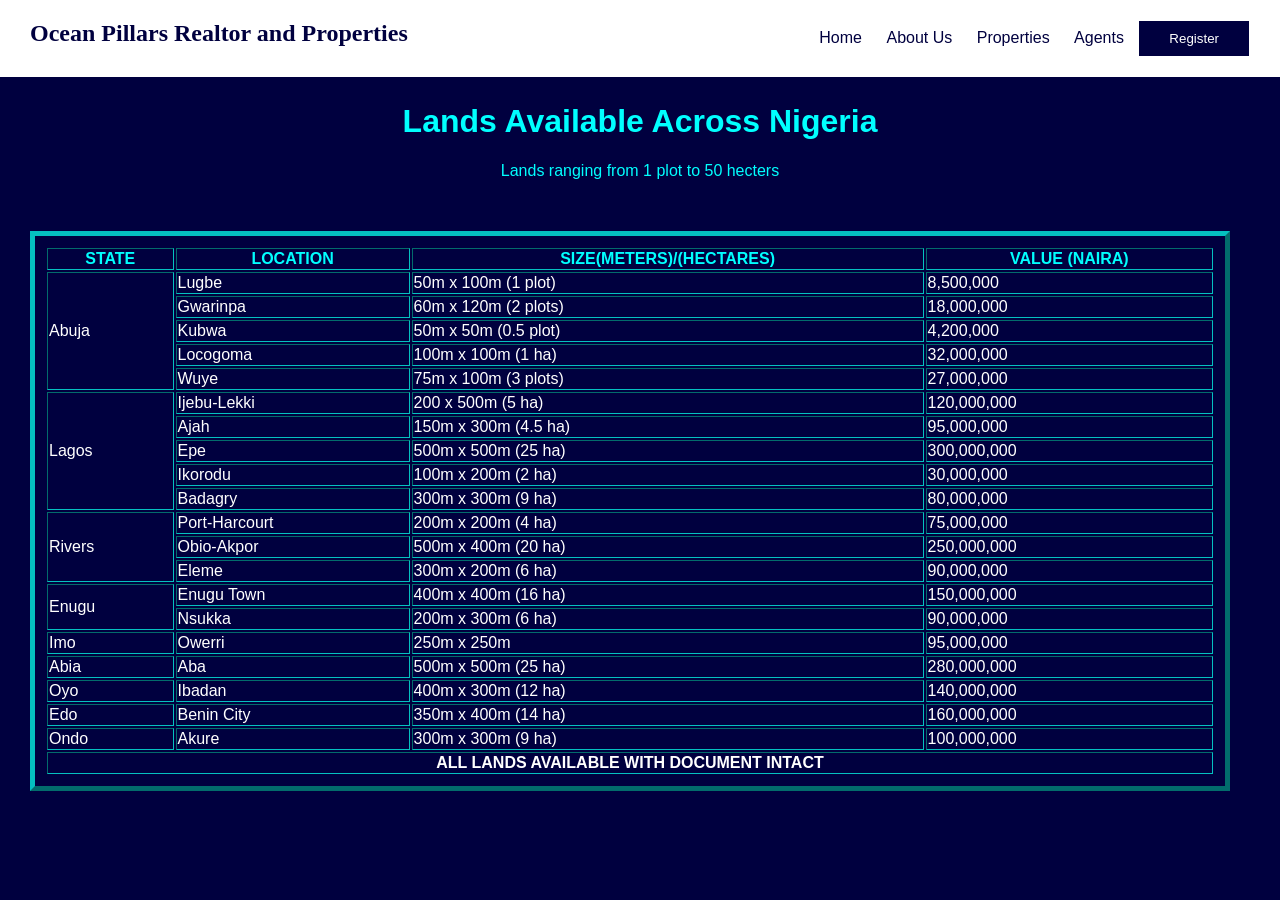
<file: lands.html>
<!DOCTYPE html>
<html lang="en">
<head>
    <meta charset="UTF-8">
    <meta name="viewport" content="width=device-width, initial-scale=1.0">
    <title>Lands - Ocean Pillars</title>
    <link rel="icon" href="images/ocean logo i.jpeg">
</head>
<body style="margin: 0; background-color: rgb(0, 0, 63); font-family: Arial, sans-serif;">
    <div style="display: flex; justify-content: space-between; padding: 20px 30px; background: white; text-align: center;">
        <h2 style="margin: 0; font-family: 'Times New Roman', Times, serif; color: rgb(0, 0, 63);">Ocean Pillars Realtor and Properties</h2>
        <div>
            <a href="index.html" style="margin: 0 10px; text-decoration: none; color: rgb(0, 0, 63);">Home</a>
            <a href="learn more.html" style="margin: 0 10px; text-decoration: none; color: rgb(0, 0, 63);">About Us</a>
            <a href="#" style="margin: 0 10px; text-decoration: none; color: rgb(0, 0, 63);">Properties</a>
            
            <a href="#" style="margin: 0 10px; text-decoration: none; color: rgb(0, 0, 63);">Agents</a>
<button style="padding: 10px 20px; border: 1px solid white; background: rgb(0, 0, 63); cursor: pointer; color: white;"><a href="register.html" style="margin: 0 10px; text-decoration: none; color: white;">Register</a></button>
        </div>
        
    </div>
        <body style="font-family: Arial; margin: 0; background-color: white">
<div style="background-color: rgb(0, 0, 63); color: aqua; padding: 5px; text-align: center;">
    <h1>Lands Available Across Nigeria</h1>
    <p style="color: aqua;">Lands ranging from 1 plot to 50 hecters</p>
</div>
<table style="border-color: rgb(5, 192, 192); padding: 10px; margin: 30px; width: 1200px; height: 500px; color: white;" border="5" >
        <thead>
            <th style="color: aqua;">STATE</th>
            <th style="color: aqua;">LOCATION</th>
            <th style="color: aqua;">SIZE(METERS)/(HECTARES)</th>
            <th style="color: aqua;">VALUE (NAIRA)</th>
            
        </thead>
        <tbody>
            <tr>
                <td rowspan="5">Abuja </td>
                <td>Lugbe </td>
                <td>50m x 100m (1 plot)</td>
                <td>8,500,000</td>
            </tr>
            <tr>
                <!-- <td>Abuja </td> -->
                <td>Gwarinpa </td>
                <td>60m x 120m (2 plots)</td>
                <td>18,000,000</td>
            </tr><tr>
                <!-- <td>Abuja </td> -->
                <td> Kubwa</td>
                <td> 50m x 50m (0.5 plot)</td>
                <td> 4,200,000</td>
            </tr><tr>
                <!-- <td> Abuja</td> -->
                <td>Locogoma</td>
                <td> 100m x 100m (1 ha)</td>
                <td > 32,000,000</td>
            </tr><tr>
                <!-- <td>Abuja </td> -->
                <td>Wuye</td>
                <td>75m x 100m (3 plots) </td>
                <td>27,000,000 </td>
            </tr><tr>
                <td rowspan="5">Lagos</td>
                <td>Ijebu-Lekki </td>
                <td>200 x 500m (5 ha) </td>
                <td>120,000,000</td>
            </tr>
            
            <tr>
                <!-- <td>Lagos</td> -->
                <td>Ajah</td>
                <td>150m x 300m (4.5 ha)</td>
                <td> 95,000,000</td>
            </tr>  
            <tr>
                <!-- <td>Lagos</td> -->
                <td> Epe</td>
                <td>500m x 500m (25 ha) </td>
                <td> 300,000,000</td>
            </tr>  
            <tr>
                <!-- <td>Lagos</td> -->
                <td> Ikorodu</td>
                <td>100m x 200m (2 ha) </td>
                <td> 30,000,000</td>
            </tr>  
            <tr>
                <!-- <td>Lagos</td> -->
                <td> Badagry</td>
                <td> 300m x 300m (9 ha) </td>
                <td> 80,000,000</td>
            </tr>  
            <tr>
                <td rowspan="3"> Rivers</td>
                <td> Port-Harcourt</td>
                <td> 200m x 200m (4 ha) </td>
                <td> 75,000,000</td>
            </tr>  
            <tr>
                <!-- <td> Sunday</td> -->
                <td> Obio-Akpor</td>
                <td> 500m x 400m (20 ha) </td>
                <td> 250,000,000</td>
            </tr>  
            <tr>
                <!-- <td> Sunday</td> -->
                <td> Eleme</td>
                <td> 300m x 200m (6 ha) </td>
                <td> 90,000,000</td>
            </tr>  
            <tr>
                <td rowspan="2"> Enugu</td>
                <td> Enugu Town</td>
                <td> 400m x 400m (16 ha) </td>
                <td> 150,000,000</td>
            </tr>  
            <tr>
                <!-- <td> ENUGU</td> -->
                <td> Nsukka</td>
                <td> 200m x 300m (6 ha) </td>
                <td> 90,000,000</td>
            </tr>  
            <tr>
                <td> Imo</td>
                <td> Owerri</td>
                <td> 250m x 250m</td>
                <td> 95,000,000</td>
            </tr>  
            <tr>
                <td> Abia</td>
                <td> Aba</td>
                <td> 500m x 500m (25 ha) </td>
                <td> 280,000,000</td>
            </tr>  
            <tr>
                <td> Oyo</td>
                <td> Ibadan</td>
                <td> 400m x 300m (12 ha) </td>
                <td> 140,000,000</td>
            </tr>  
            <tr>
                <td> Edo</td>
                <td> Benin City</td>
                <td> 350m x 400m (14 ha) </td>
                <td> 160,000,000</td>
            </tr>  
            <tr>
                <td> Ondo</td>
                <td> Akure</td>
                <td> 300m x 300m (9 ha) </td>
                <td> 100,000,000</td>
            </tr>  
            
        </tbody>
        <tfoot>
            <th colspan="4">ALL LANDS AVAILABLE WITH DOCUMENT INTACT </th>
        </tfoot>
</body>
</html>
</file>
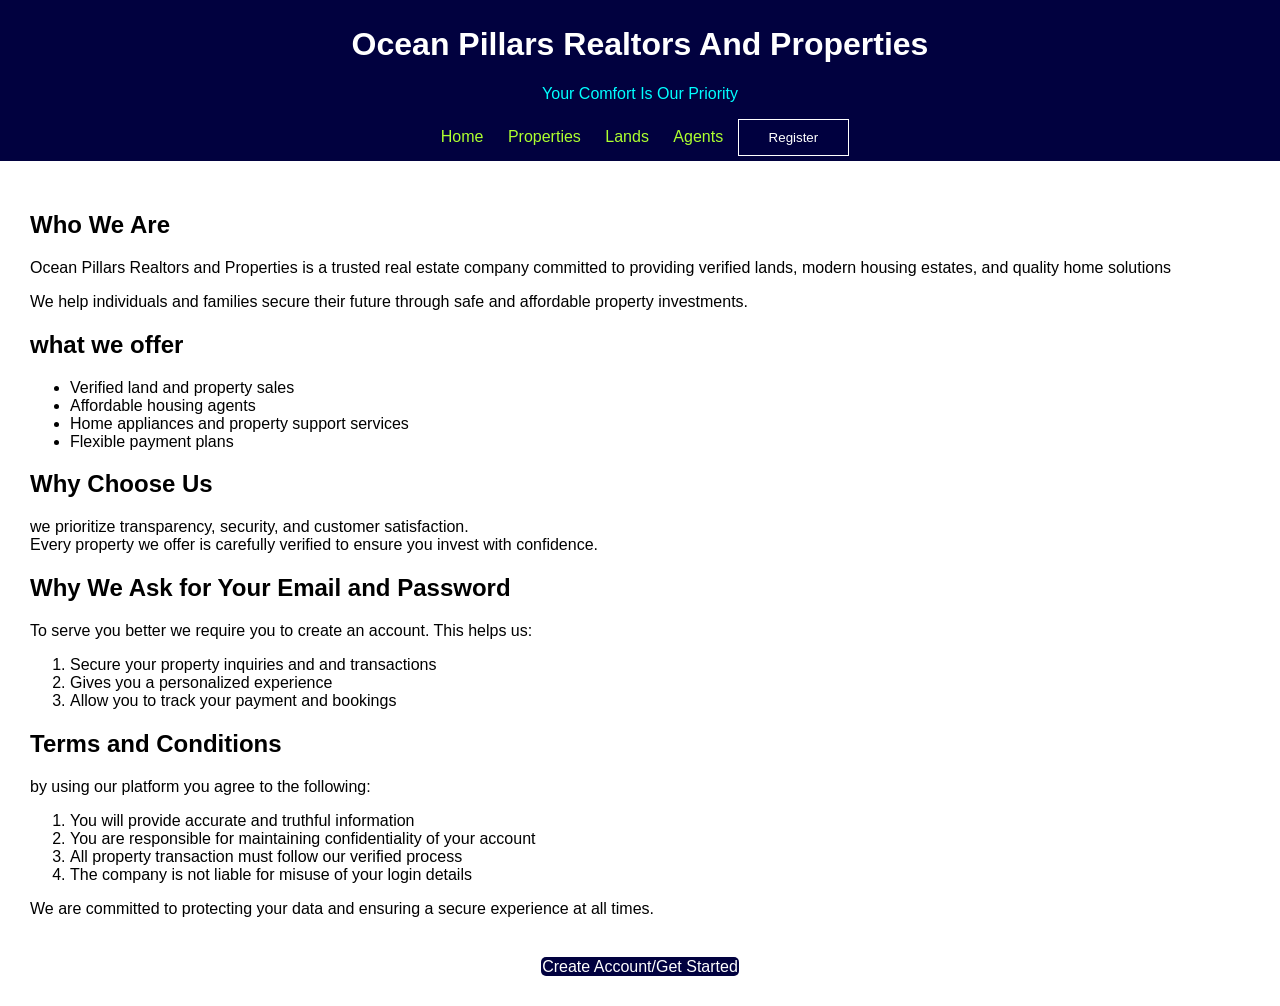
<file: learn more.html>
<!DOCTYPE html>
<html lang="en">
<head>
    <meta charset="UTF-8">
    <meta name="viewport" content="width=device-width, initial-scale=1.0">
    <title>Learn more - Ocean Pillars</title>
    <link rel="icon" href="images/ocean logo i.jpeg">
</head>
<body style="font-family: Arial; margin: 0; background-color: white">
<div style="background-color: rgb(1, 1, 63); color: white; padding: 5px; text-align: center;">
    <h1>Ocean Pillars Realtors And Properties</h1>
    <p style="color: aqua;">Your Comfort Is Our Priority</p>
    <div>
            <a href="index.html" style="margin: 0 10px; text-decoration: none; color: greenyellow;">Home</a>
            <!-- <a href="learn more.html" style="margin: 0 10px; text-decoration: none; color: greenyellow;">About Us</a> -->
            <a href="#" style="margin: 0 10px; text-decoration: none; color: greenyellow;">Properties</a>
            <a href="lands.html" style="margin: 0 10px; text-decoration: none; color: greenyellow;">Lands</a>
            
            <a href="#" style="margin: 0 10px; text-decoration: none; color: greenyellow;">Agents</a>
<button style="padding: 10px 20px; border: 1px solid white; background: rgb(0, 0, 63); cursor: pointer; color: white;"><a href="register.html" style="margin: 0 10px; text-decoration: none; color: white;">Register</a></button>
        </div>
</div>
<div style="padding: 30px;">
<h2>Who We Are</h2>
<p>Ocean Pillars Realtors and Properties is a trusted real estate company committed to providing verified lands, modern housing estates, and quality home solutions</p>
<p>We help individuals and families secure their future through safe and affordable property investments.</p>
<h2>what we offer</h2>
<ul>
    <li>Verified land and property sales</li>
    <li>Affordable housing agents</li>
    <li>Home appliances and property support services</li>
    <li>Flexible payment plans</li>
    
</ul>
<H2>Why Choose Us</H2>
<p>we prioritize transparency, security, and customer satisfaction. <br> Every property we offer is carefully verified to ensure you invest with confidence. </p>
<h2>Why We Ask for Your Email and Password</h2>
<p>To serve you better we require you to create an account. This helps us:</p>
<ol>
    <li>Secure your property inquiries and and transactions</li>
    <li>Gives you a personalized experience</li>
    <li>Allow you to track your payment and bookings</li>
    
</ol>

<h2>Terms and Conditions</h2>
<p>by using our platform you agree to the following:</p>
<ol>
    <li>You will provide accurate and truthful information</li>
    <li>You are responsible for maintaining confidentiality of your account</li>
    <li>All property transaction must follow our verified process</li>
    <li>The company is not liable for misuse of your login details</li>
    
</ol>
<p>
    We are committed to protecting your data and ensuring a secure experience at all times.
</p>
<div style="text-align: center; margin-top: 40px; ">

    <a href="register.html" style="padding: 1px; background-color: rgb(1, 1, 63); color: white; text-decoration: none; border-radius: 5px; border-color: aqua;">Create Account/Get Started</a>
    </div>

</div>
</body>
</html>
</file>
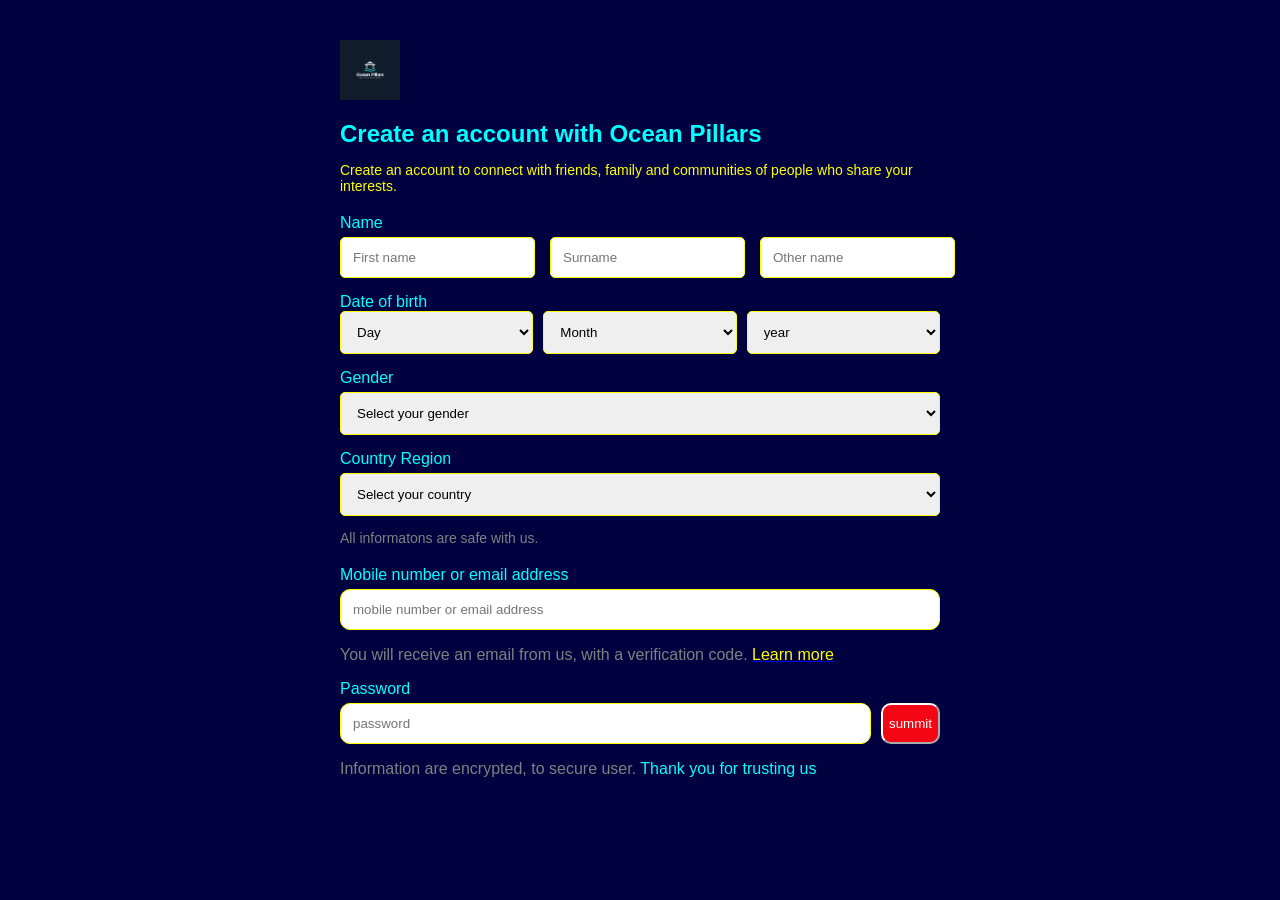
<file: register.html>
<!DOCTYPE html>
<html lang="en">
<head>
    <meta charset="UTF-8">
    <meta name="viewport" content="width=device-width, initial-scale=1.0">
    <title>Registration - Ocean Pillars</title>
    <link rel="icon" href="images/ocean logo i.jpeg">
</head>
<body style="font-family: Arial, Sans-serif; background: rgb(1, 1, 63); margin: 0; padding:40px;">
    <div style="max-width: 600px; margin:auto;">
        <div class="container">
            <img src="./images/ocean logo.jpeg" alt="meta icon" width="60" height="60">
            </div>
        
   <h1 style="font-size: 24px; color: aqua; margin-bottom:5px; ">Create an account with Ocean Pillars</h1>
   <p style="color:yellow; font-size:14px; margin-bottom:20px;"> 
    Create an account to connect with friends, family and communities of people who share your interests.</p>
   <form>
    <label style="display:block;margin-top: 15px; color: aqua; margin-bottom: 5px;">Name</label>
    <div style="display:flex; gap: 15px;">
    <input type="text" placeholder="First name" style="flex: 1; padding: 12px; border: 1px solid #ddd; border-radius: 5px; border-color: yellow;">
    <input type="text" placeholder="Surname" style="flex: 1; padding: 12px; border: 1px solid #ddd; border-radius: 5px; border-color: yellow;">
    <input type="text" placeholder="Other name" style="flex: 1; padding: 12px; border: 1px solid #ddd; border-radius: 5px; border-color: yellow;">
    </div>
    
    <label style="display:block;margin-top: 15px; color: aqua;">Date of birth</label>
    <div style="display:flex; gap: 10px;">
        <select style="flex: 1; padding: 12px; border: 1px solid #ddd; border-radius: 5px; border-color: yellow ;">
            <option value="">Day</option>
            <option value="1">1</option>
            <option value="2">2</option>
            <option value="3">3</option>
            <option value="4">4</option>
            <option value="5">5</option>
            <option value="6">6</option>
            <option value="7">7</option>
            <option value="8">8</option>
            <option value="9">9</option>
            <option value="10">10</option>
            <option value="11">11</option>
            <option value="12">12</option>
            <option value="13">13</option>
            <option value="14">14</option>
            <option value="15">15</option>
            <option value="16">16</option>
            <option value="17">17</option>
            <option value="18">18</option>
            <option value="19">19</option>
            <option value="20">20</option>
            <option value="21">21</option>
            <option value="22">22</option>
            <option value="23">23</option>
            <option value="24">24</option>
            <option value="25">25</option>
            <option value="26">26</option>
            <option value="27">27</option>
            <option value="28">28</option>
            <option value="29">29</option>
            <option value="30">30</option>
            <option value="31">31</option>
        </select>
        <select style="flex: 1; padding: 12px; border: 1px solid #ddd; border-radius: 5px; border-color: yellow ;">
            <option value="month">Month</option>
            <option value="january">january</option>
            <option value="febuary">febuary</option>
            <option value="march">march</option>
            <option value="april">april</option>
            <option value="may">may</option>
            <option value="june">june</option>
            <option value="july">july</option>
            <option value="august">august</option>
            <option value="september">september</option>
            <option value="october">october</option>
            <option value="november">november</option>
            <option value="december">december</option>
        </select>
        <select style="flex: 1; padding: 12px; border: 1px solid #ddd; border-radius: 5px;border-color: yellow;">
            <option value="year">year</option>
            <option value="">2025</option>
            <option value="">2024</option>
            <option value="">2023</option>
            <option value="">2022</option>
            <option value="">2021</option>
            <option value="">2020</option>
            <option value="">2019</option>
            <option value="">2018</option>
            <option value="">2017</option>
            <option value="">2016</option>
            <option value="">2015</option>
            <option value="">2014</option>
            <option value="">2013</option>
            <option value="">2012</option>
            <option value="">2011</option>
            <option value="">2010</option>
            <option value="">2009</option>
            <option value="">2008</option>
            <option value="">2006</option>
            <option value="">2005</option>
            <option value="">2004</option>
            <option value="">2003</option>
            <option value="">2002</option>
            <option value="">2001</option>
            <option value="">1999</option>
            <option value="">1998</option>
            <option value="">1997</option>

        </select>
        
    </div>
<label style="display:block;margin-top: 15px; margin-bottom: 5px; color: aqua;">Gender</label>
    <div style="display:flex; gap: 10px;">
    <select style="flex: 1; padding: 12px; border: 1px solid #ddd; border-radius: 5px; border-color: yellow;">
        <option>Select your gender</option>
        <option>Male</option>
        <option>Female</option>
        <option>Custom</option>
    </select> </div>
    <label style="display:block;margin-top: 15px; margin-bottom: 5px; color: aqua;">Country Region</label>
<div style="display:flex; gap: 10px;">
    <select  style="flex: 1; padding: 12px; border: 1px solid #ddd; border-radius: 5px; border-color: yellow;">
        <option >Select your country</option>
        <option>Nigeria</option>
        <option>Algeria</option>
        <option>Agentina</option>
        <option>Ghana</option>
        <option>Egypt</option>
        <option>United kingdom</option>
    </select>
    </div>

    <p style="color:gray; font-size:14px; margin-bottom:20px;"> 
    All informatons are safe with us.</p>
     <label style="display:block;margin-top: 15px; color: aqua; margin-bottom: 5px;">Mobile number or email address</label>
    <div style="display:flex; gap: 10px;">
    <input type="email" placeholder="mobile number or email address" style="flex: 1; padding: 12px; border: 1px solid #ddd; border-radius: 10px; border-color: yellow;">

</form>

</div>
<p style="color: grey;">You will receive an email from us, with a verification code. <a href="learn more.html"><span style="text-decoration: none; color: yellow;">Learn more </span></a></p>
<label style="display:block;margin-top: 15px; margin-bottom: 5px; color: aqua;">Password</label>

    <div style="display:flex; gap: 10px;">
    <input type="password" placeholder="password" style="flex: 1; padding: 12px; border: 1px solid #ddd; border-radius: 10px; border-color: yellow;">
  <button style="background-color: rgb(244, 6, 21); border-radius: 10px; border-color: white; color: white;">summit</button>
</div>


<p style="color: grey;">Information are encrypted, to secure user. <span style="color: aqua;">Thank you for trusting us</span> </p>

</body>
</html>
</file>
